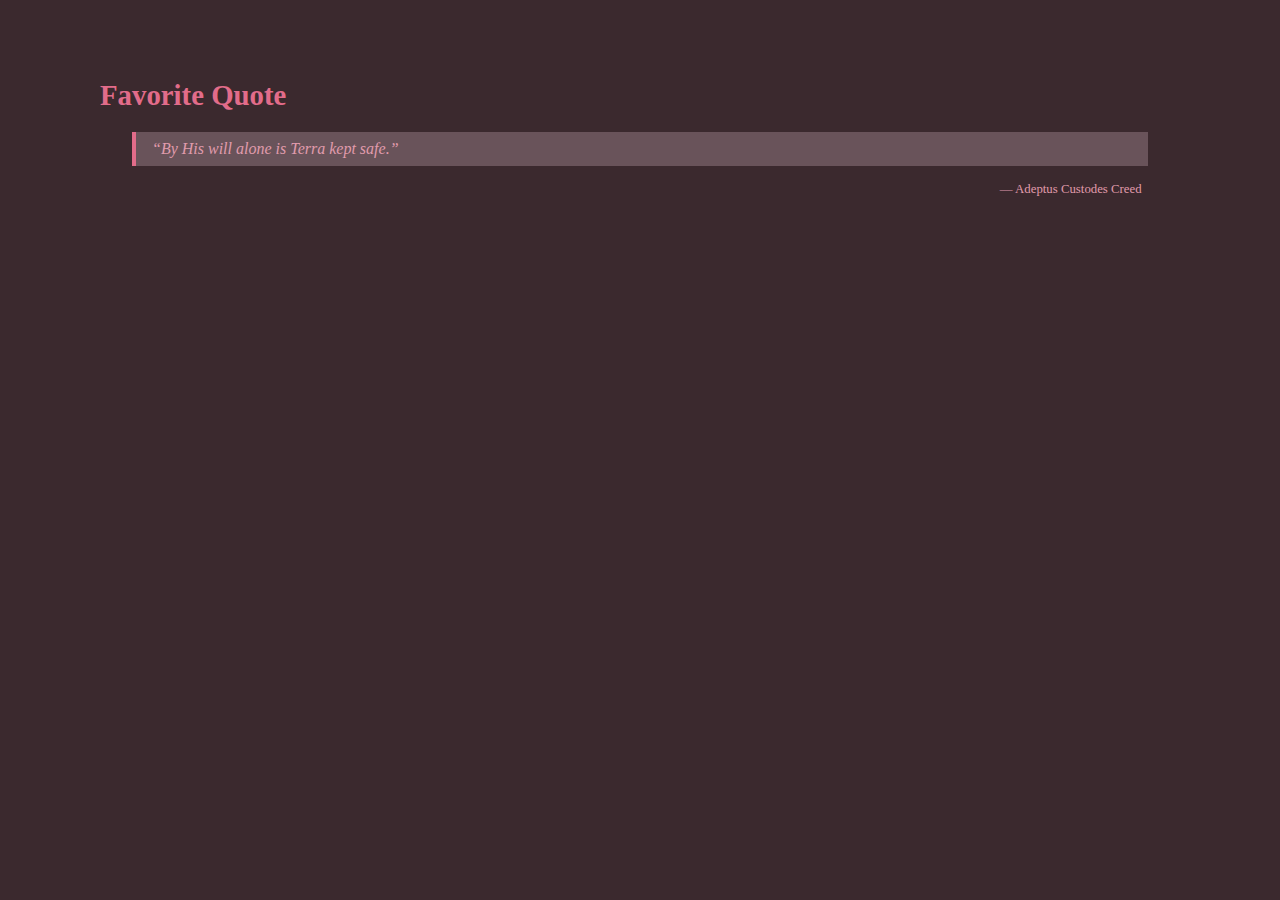
<file: index.html>
<!DOCTYPE html>
<html lang="en">
<head>
  <meta charset="UTF-8" />
  <meta name="viewport" content="width=device-width, initial-scale=1.0"/>
  <link rel="stylesheet" href="BlueTeamStyleSheet.css">
  <title>Blue Team Assignment</title>
</head>
<body>
  <div class="content"></div>
    <h1>Favorite Quote</h1>
    <blockquote>“By His will alone is Terra kept safe.”</blockquote>
    <div class="quote-author">— Adeptus Custodes Creed </div>
  </div>
</body>
</html>
</file>
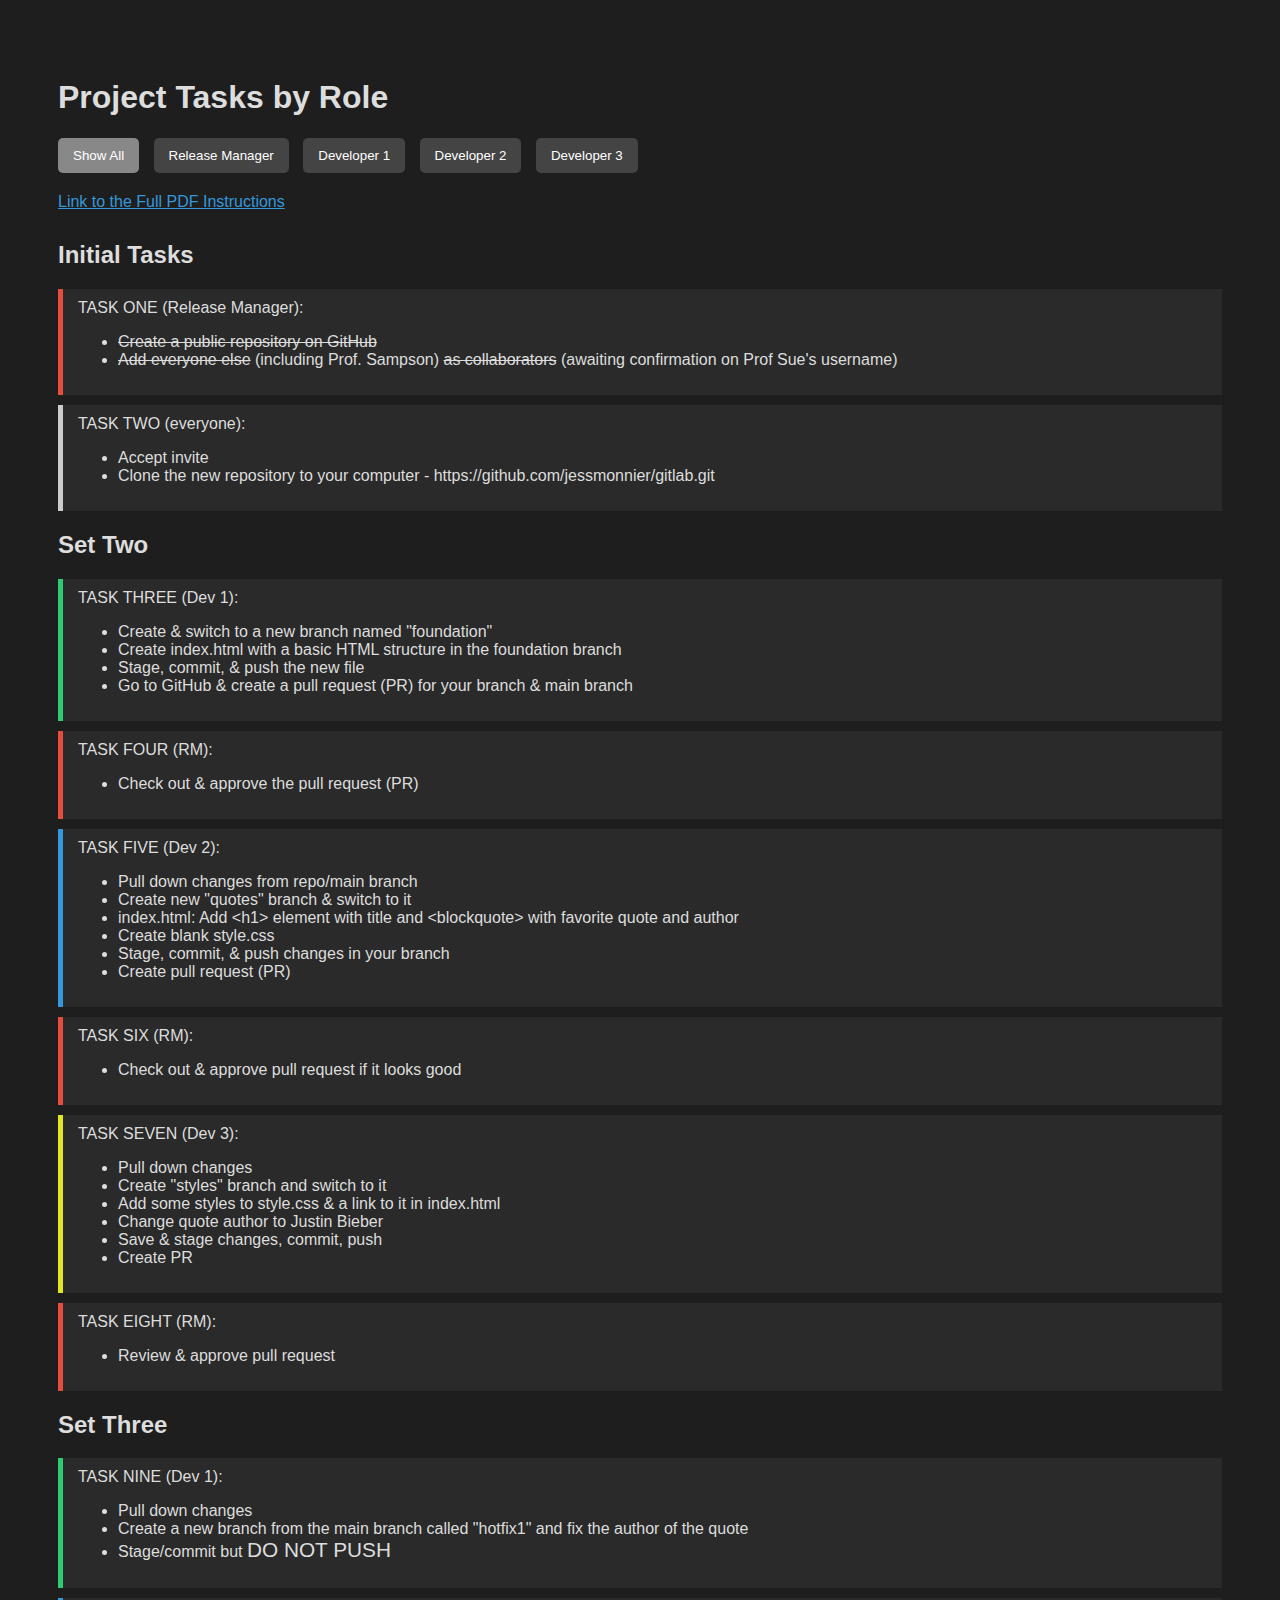
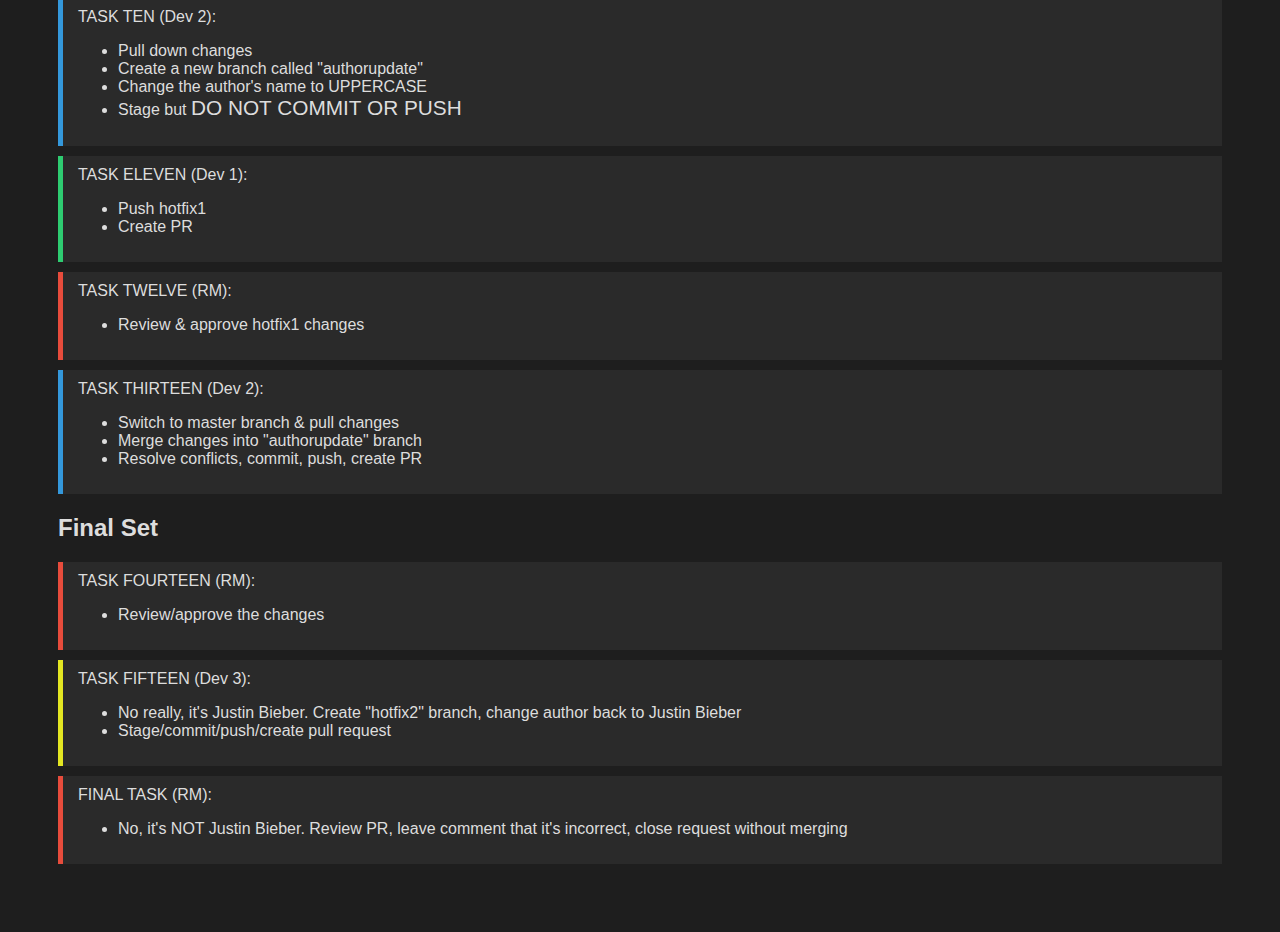
<file: roles.html>
<!DOCTYPE html>
<html lang="en">
<head>
  <meta charset="UTF-8" />
  <meta name="viewport" content="width=device-width, initial-scale=1.0"/>
  <title>Task Roles Highlight</title>
  <style>
    body {
      font-family: sans-serif;
      background-color: #1e1e1e;
      color: #ddd;
      padding: 50px;
    }

    .controls {
      margin-bottom: 20px;
    }

    .controls button {
      margin-right: 10px;
      padding: 10px 15px;
      border: none;
      cursor: pointer;
      border-radius: 5px;
      background-color: #444;
      color: white;
    }

    .controls button.active {
      background-color: #888;
    }

    .other {
      margin: 10px 0px 30px 0px;
    }

    .other a, .other a:visited {
      color: #3498db;
    }
    .other a:hover {
      color: white;
    }

    .task {
      background-color: #2a2a2a;
      padding: 10px 15px;
      margin-bottom: 10px;
      border-left: 5px solid transparent;
      transition: all 0.3s ease;
    }

    /* Role Colors */
    .rm { border-left-color: #e74c3c; }       /* Red */
    .dev1 { border-left-color: #2ecc71; }     /* Green */
    .dev2 { border-left-color: #3498db; }     /* Blue */
    .dev3 { border-left-color: #e3e622; }     /* Orange */
    .all { border-left-color: #cccccc;}       /* light gray */

    /* Highlighted State */
    .highlight {
      background-color: #3a3a3a;
      font-weight: bold;
      color: #fff;
      transform: scale(1.02);
    }

    .faded {
      opacity: 0.4;
    }
  </style>
</head>
<body>

  <h1>Project Tasks by Role</h1>

  <div class="controls">
    <button data-role="all" class="active">Show All</button>
    <button data-role="rm">Release Manager</button>
    <button data-role="dev1">Developer 1</button>
    <button data-role="dev2">Developer 2</button>
    <button data-role="dev3">Developer 3</button>
  </div>

  <div class="other"><a href="full_roles.pdf">Link to the Full PDF Instructions</a></div>

  <div id="tasks">

    <h2>Initial Tasks</h2>
    <div class="task rm">TASK ONE (Release Manager): 
        <ul>
            <li><s>Create a public repository on GitHub</s></li>
            <li><s>Add everyone else</s> (including Prof. Sampson) <s>as collaborators</s> (awaiting confirmation on Prof Sue's username)</li>
        </ul></div>
    <div class="task dev1 dev2 dev3 rm all">TASK TWO (everyone):
        <ul>   
            <li>Accept invite</li>
            <li>Clone the new repository to your computer - https://github.com/jessmonnier/gitlab.git</li>
        </ul>
    </div>

    <!-- Second Set -->
    <h2>Set Two</h2>
    <div class="task dev1">TASK THREE (Dev 1):
        <ul>
            <li>Create & switch to a new branch named "foundation"</li>
            <li>Create index.html with a basic HTML structure in the foundation branch</li>
            <li>Stage, commit, & push the new file</li>
            <li>Go to GitHub & create a pull request (PR) for your branch & main branch</li>
        </ul>
    </div>
    <div class="task rm">TASK FOUR (RM):
        <ul>
            <li>Check out & approve the pull request (PR)</li>
        </ul>
    </div>
    <div class="task dev2">TASK FIVE (Dev 2):
        <ul>
            <li>Pull down changes from repo/main branch</li>
            <li>Create new "quotes" branch & switch to it</li>
            <li>index.html: Add &lt;h1&gt; element with title and &lt;blockquote&gt; with favorite quote and author</li>
            <li>Create blank style.css</li>
            <li>Stage, commit, & push changes in your branch</li>
            <li>Create pull request (PR)</li>
        </ul>
    </div>
    <div class="task rm">TASK SIX (RM):
        <ul>
            <li>Check out & approve pull request if it looks good</li>
        </ul>
    </div>
    <div class="task dev3">TASK SEVEN (Dev 3):
        <ul>
            <li>Pull down changes</li>
            <li>Create "styles" branch and switch to it</li>
            <li>Add some styles to style.css & a link to it in index.html</li>
            <li>Change quote author to Justin Bieber</li>
            <li>Save & stage changes, commit, push</li>
            <li>Create PR</li>
        </ul>
    </div>
    <div class="task rm">TASK EIGHT (RM):
        <ul><li>Review & approve pull request</li></ul>
    </div>

    <!-- Third Set -->
    <h2>Set Three</h2>
    <div class="task dev1">TASK NINE (Dev 1):
        <ul>
            <li>Pull down changes</li>
            <li>Create a new branch from the main branch called "hotfix1" and fix the author of the quote</li>
            <li>Stage/commit but <span style="font-size:1.3em;">DO NOT PUSH</span></li>
        </ul>
    </div>
    <div class="task dev2">TASK TEN (Dev 2):
      <ul>
        <li>Pull down changes</li>
        <li>Create a new branch called "authorupdate"</li>
        <li>Change the author's name to UPPERCASE</li>
        <li>Stage but <span style="font-size:1.3em;">DO NOT COMMIT OR PUSH</span></li>
      </ul>
    </div>
    <div class="task dev1">TASK ELEVEN (Dev 1):
      <ul>
        <li>Push hotfix1</li>
        <li>Create PR</li>
      </ul>
    </div>
    <div class="task rm">TASK TWELVE (RM):
      <ul><li>Review & approve hotfix1 changes</li></ul>
    </div>
    <div class="task dev2">TASK THIRTEEN (Dev 2):
      <ul>
        <li>Switch to master branch & pull changes</li>
        <li>Merge changes into "authorupdate" branch</li>
        <li>Resolve conflicts, commit, push, create PR</li>
      </ul>
    </div>

    <!-- Final Set -->
    <h2>Final Set</h2>
    <div class="task rm">TASK FOURTEEN (RM):
      <ul><li>Review/approve the changes</li></ul>
    </div>
    <div class="task dev3">TASK FIFTEEN (Dev 3):
      <ul>
        <li>No really, it's Justin Bieber. Create "hotfix2" branch, change author back to Justin Bieber</li>
        <li>Stage/commit/push/create pull request</li>
      </ul>
    </div>
    <div class="task rm">FINAL TASK (RM):
      <ul><li>No, it's NOT Justin Bieber. Review PR, leave comment that it's incorrect, close request without merging</li></ul>
    </div>

  </div>

  <script>
    const buttons = document.querySelectorAll('.controls button');
    const tasks = document.querySelectorAll('.task');

    buttons.forEach(button => {
      button.addEventListener('click', () => {
        // Reset all buttons
        buttons.forEach(btn => btn.classList.remove('active'));
        button.classList.add('active');

        const role = button.dataset.role;

        tasks.forEach(task => {
          task.classList.remove('highlight', 'faded');

          if (role === 'all') return;

          if (task.classList.contains(role)) {
            task.classList.add('highlight');
          } else {
            task.classList.add('faded');
          }
        });
      });
    });
  </script>

</body>
</html>
</file>
<file: BlueTeamStyleSheet.css>
body {
    background-color: #3b292e;
    color: #e09bac;
    margin: 50px 100px 50px 100px;
}

.content {
    padding: 5px;
}

h1 {
    font-weight: 700;
    font-size: 1.8em;
    color: #e26c8a;
}

blockquote {
    font-style: italic;
    margin: 1em 2em;
    padding: 0.5em 1em;
    border-left: 4px solid #e26c8a;
    background: #69535a;
}

.quote-author {
    text-align: right;
    margin-right: 3em;
    font-size: 0.8em;
}
</file>
